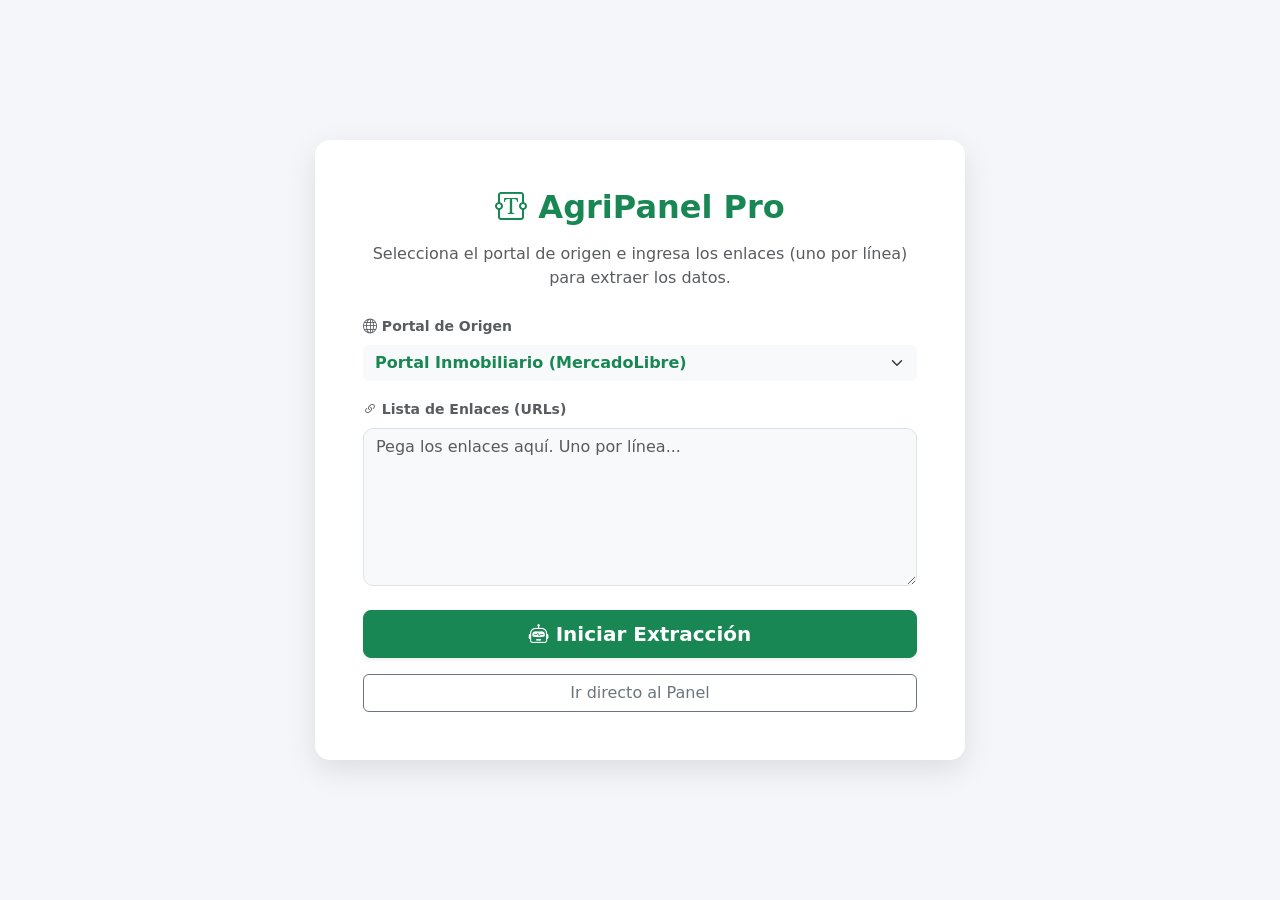
<file: templates/index.html>
<!DOCTYPE html>
<html lang="es">
<head>
    <meta charset="UTF-8">
    <meta name="viewport" content="width=device-width, initial-scale=1.0">
    <title>AgriPanel Pro - IA Extractor</title>
    <link href="https://cdn.jsdelivr.net/npm/bootstrap@5.3.0/dist/css/bootstrap.min.css" rel="stylesheet">
    <link rel="stylesheet" href="https://cdn.jsdelivr.net/npm/bootstrap-icons@1.11.1/font/bootstrap-icons.css">
    <style>
        body { background-color: #f4f6f9; display: flex; align-items: center; justify-content: center; min-height: 100vh; margin: 0; padding: 20px; }
        .card-extractor { max-width: 650px; width: 100%; border: none; border-radius: 15px; box-shadow: 0 10px 30px rgba(0,0,0,0.1); }
        #loading-zone { display: none; }
        .spinner-grow { width: 3rem; height: 3rem; }
        .progress { height: 25px; border-radius: 10px; background-color: #e9ecef; }
        .progress-bar { transition: width 0.4s ease; font-weight: bold; font-size: 1rem; }
        textarea { resize: vertical; border-radius: 10px !important; }
    </style>
</head>
<body>

<div class="card-extractor bg-white p-5 text-center">
    <h2 class="fw-bold text-success mb-3"><i class="bi bi-textarea-t"></i> AgriPanel Pro</h2>
    <p class="text-muted mb-4">Selecciona el portal de origen e ingresa los enlaces (uno por línea) para extraer los datos.</p>
    
    <div id="form-zone">
        
        <div class="mb-3 text-start">
            <label class="form-label fw-bold small text-muted"><i class="bi bi-globe"></i> Portal de Origen</label>
            <select id="portal_origen" class="form-select bg-light shadow-none fw-bold text-success border-0">
                <option value="portalinmobiliario">Portal Inmobiliario (MercadoLibre)</option>
                <option value="contactospropiedades">Contactos Propiedades</option>
                <option value="ipropiedadesagricolas">iPropiedades Agrícolas</option>
            </select>
        </div>

        <div class="mb-4 text-start">
            <label class="form-label fw-bold small text-muted"><i class="bi bi-link-45deg"></i> Lista de Enlaces (URLs)</label>
            <textarea id="url_busqueda" class="form-control bg-light shadow-none" rows="6" placeholder="Pega los enlaces aquí. Uno por línea..." required></textarea>
        </div>
        <div class="d-grid gap-2">
            <button class="btn btn-success btn-lg fw-bold shadow-sm" onclick="extraerPropiedad()">
                <i class="bi bi-robot"></i> Iniciar Extracción
            </button>
            <a href="/resultados" class="btn btn-outline-secondary mt-2">Ir directo al Panel</a>
        </div>
        <div id="error-msg" class="alert alert-danger mt-3 fw-bold small py-2" style="display:none;"></div>
    </div>

    <div id="loading-zone" class="py-4">
        <div class="spinner-grow text-success mb-3" role="status"><span class="visually-hidden">Cargando...</span></div>
        <h5 class="fw-bold text-dark mb-3">🤖 Procesando cola de enlaces...</h5>
        <div class="progress mb-3 shadow-sm"><div id="progress-bar" class="progress-bar bg-success progress-bar-striped progress-bar-animated" role="progressbar" style="width: 0%;">0%</div></div>
        <p class="text-muted fw-bold mb-1" id="loading-status">Analizando propiedad 1 de X...</p>
        <p class="text-secondary small" id="loading-text">Descargando datos y leyendo descripción con IA.</p>
    </div>
</div>

<script>
    async function extraerPropiedad() {
        const urlInput = document.getElementById('url_busqueda').value;
        const portalSeleccionado = document.getElementById('portal_origen').value;
        const errorMsg = document.getElementById('error-msg');
        
        const links = urlInput.split('\n').map(l => l.trim()).filter(l => l.startsWith('http'));

        if(links.length === 0) {
            errorMsg.innerHTML = "<i class='bi bi-exclamation-triangle-fill'></i> Ingresa al menos un enlace válido.";
            errorMsg.style.display = "block"; return;
        }

        document.getElementById('form-zone').style.display = 'none';
        document.getElementById('loading-zone').style.display = 'block';
        errorMsg.style.display = "none";

        const progressBar = document.getElementById('progress-bar');
        const loadingStatus = document.getElementById('loading-status');
        const loadingText = document.getElementById('loading-text');

        let procesados = 0; let errores = 0;

        for (let i = 0; i < links.length; i++) {
            const url = links[i];
            loadingStatus.innerText = `Analizando propiedad ${i + 1} de ${links.length}`;
            loadingText.innerText = `Extrayendo de ${portalSeleccionado} y enviando a Gemini...`;
            
            try {
                // AHORA ENVIAMOS EL PORTAL TAMBIÉN
                const response = await fetch('/extraer', {
                    method: 'POST',
                    headers: { 'Content-Type': 'application/json' },
                    body: JSON.stringify({ url_busqueda: url, portal: portalSeleccionado })
                });
                const data = await response.json();
                if (!data.success) { console.error("Fallo:", url, data.message); errores++; }
            } catch (e) { console.error("Error de red:", url, e); errores++; }

            procesados++;
            let porcentaje = Math.round((procesados / links.length) * 100);
            progressBar.style.width = `${porcentaje}%`; progressBar.innerText = `${porcentaje}%`;

            if (i < links.length - 1) {
                loadingText.innerHTML = "<i class='bi bi-shield-lock-fill text-warning'></i> Pausa de seguridad anti-bloqueo (4 seg)...";
                await new Promise(resolve => setTimeout(resolve, 4000));
            }
        }

        if (errores === links.length) {
            document.getElementById('form-zone').style.display = 'block'; document.getElementById('loading-zone').style.display = 'none';
            errorMsg.innerHTML = "<i class='bi bi-x-circle-fill'></i> Todos los enlaces fallaron."; errorMsg.style.display = "block";
        } else {
            loadingStatus.innerText = "¡Todo listo!"; loadingText.innerText = "Redirigiendo al panel...";
            window.location.href = '/resultados?t=' + new Date().getTime();
        }
    }
</script>

</body>
</html>
</file>
